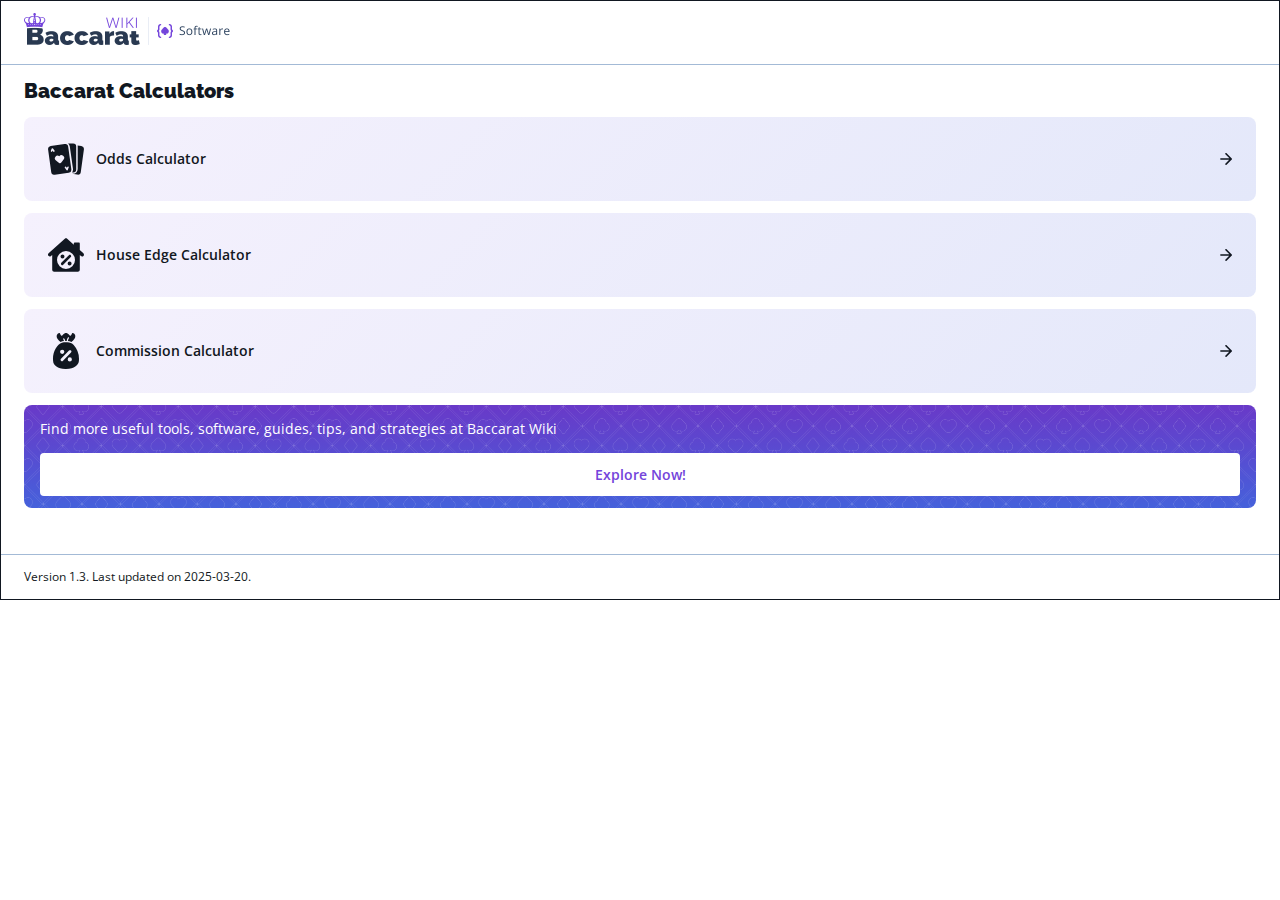
<file: baccarat-calculator/index.html>
<!DOCTYPE html>
<html lang="en">
<head>
    <meta charset="UTF-8">
    <meta name="viewport" content="width=device-width, initial-scale=1.0">
    <title>Baccarat Calculators</title>
    <link rel="preconnect" href="https://fonts.googleapis.com">
    <link rel="preconnect" href="https://fonts.gstatic.com" crossorigin>

    <link href="https://fonts.googleapis.com/css2?family=Open+Sans:ital,wght@0,400..600;1,400&family=Raleway:wght@900&display=swap" rel="stylesheet">

    <link rel="stylesheet" href="style.css">

    <script src="common.js" defer></script>
</head>
<body>
    <svg
        xmlns="http://www.w3.org/2000/svg"
        xmlns:xlink="http://www.w3.org/1999/xlink"
        style="position: absolute; width: 0; height: 0"
        aria-hidden="true"
    >
        <symbol id="icon-odds" fill="none" viewBox="0 0 36 36">
            <path fill="currentColor" d="m33.3 5-3.7-.5.1 1v22.6a4.7 4.7 0 0 1-4.7 4.7h-1l5.2.8a3.1 3.1 0 0 0 3.6-2.7l3.1-22.4A3.1 3.1 0 0 0 33.3 5Z"/>
            <path fill="currentColor" d="M25 2.4h-5a4.7 4.7 0 0 1 1.8 3L25 28c.1 1.2-.2 2.4-.9 3.4h1a3.1 3.1 0 0 0 3.1-3.2V5.5a3.1 3.1 0 0 0-3-3.1Zm-1.7 25.7L20.2 5.7A3.1 3.1 0 0 0 16.6 3L2.7 5A3.1 3.1 0 0 0 .1 8.5L3.2 31a3.1 3.1 0 0 0 3.6 2.7l13.9-2a3.1 3.1 0 0 0 2.6-3.5Zm-17-17.4a.8.8 0 0 1-1.1-.2l-.6-.9-.4 1a.8.8 0 0 1-1.4-.5l.8-2.4A.8.8 0 0 1 5 7.5l1.5 2.1a.8.8 0 0 1-.2 1.1Zm9.3 7.8-2.3 3.1a1.6 1.6 0 0 1-2.2.3L8 19.6a2.7 2.7 0 1 1 3.3-4.4 2.7 2.7 0 1 1 4.3 3.3Zm5 8-.8 2.4a.8.8 0 0 1-1.4.2L17 27a.8.8 0 1 1 1.3-.9l.6.9.4-1a.8.8 0 0 1 1.5.5Z"/>
        </symbol>
        <symbol id="icon-house-edge" fill="none" viewBox="0 0 36 36">
            <path fill="currentColor" d="m35.4 16.3-3.6-3.2V6.4c0-.5-.4-1-1-1h-4a1 1 0 0 0-1 1v1.3l-6.6-6c-.7-.6-1.7-.6-2.4 0L.6 16.3A1.8 1.8 0 0 0 3 19l1.2-1v14.8c0 1 .9 2 2 2h23.6c1.1 0 2-1 2-2V18l1.1 1c.4.3.8.5 1.2.5 1.7 0 2.5-2 1.3-3.2ZM18 32a8.9 8.9 0 1 1 0-18 8.9 8.9 0 0 1 0 18Z"/>
            <path fill="currentColor" d="M14.5 21.4a2 2 0 1 0 0-4 2 2 0 0 0 0 4Zm7.1 7.1a2 2 0 1 0 0-4 2 2 0 0 0 0 4Zm1.2-10.3c-.5-.5-1.4-.5-1.9 0l-7.6 7.6c-.5.5-.5 1.4 0 1.9a1.3 1.3 0 0 0 1.9 0l7.6-7.6c.5-.5.5-1.3 0-1.9Z"/>
        </symbol>
        <symbol id="icon-commission" fill="none" viewBox="0 0 36 36">
            <path fill="currentColor" d="M12.6 8.9c1-.5 2.2-.8 3.4-.8-.1-.6-.4-1.2-.7-1.8a.6.6 0 0 1 .9-.8l.1.2c.5.7.8 1.5 1 2.4h1.4c0-1.3.5-2.5 1.2-3.6a.6.6 0 0 1 1 .7c-.5.9-.9 1.8-1 2.9 1.2 0 2.4.3 3.5.8 3.4-2.3 4.5-5 3.6-7.2A3.5 3.5 0 0 0 24.7 0a.6.6 0 0 0-.7.5c-.2.5-.8 2-1.7 2.3a.3.3 0 0 1-.3 0l-1.4-1.5a3.6 3.6 0 0 0-5.2 0L14 2.7a.3.3 0 0 1-.3.1C12.8 2.5 12.2 1 12 .5a.6.6 0 0 0-.7-.5A3.5 3.5 0 0 0 9 1.7C8 4 9.2 6.6 12.6 9Z"/>
            <path fill="currentColor" fill-rule="evenodd" d="M22.9 10c1 .4 2 1.1 2.8 2a21 21 0 0 1 5.2 15.8c0 .6-.2 1.3-.4 1.9C29.7 31.6 27 36 18 36c-8.8.1-12-4.4-12.6-6.3-1.9-8.6 3-18.6 8.6-20 1-.4 2.7-.4 4-.4h1.4c1.1 0 2.3.2 3.4.7Zm-8.7 11a2.1 2.1 0 1 0 0-4.3 2.1 2.1 0 0 0 0 4.3Zm7.6 7.5a2.1 2.1 0 1 0 0-4.2 2.1 2.1 0 0 0 0 4.2Zm1.2-11c-.5-.5-1.4-.5-2 0l-8 8.2c-.6.5-.6 1.4 0 2a1.4 1.4 0 0 0 2 0l8-8.1c.6-.6.6-1.5 0-2Z" clip-rule="evenodd"/>
        </symbol>
        <symbol id="icon-arrow" fill="none" viewBox="0 0 12 12">
            <path fill="currentColor" d="m6.6 11.8 5.2-5.2c.3-.4.3-.8 0-1.1L6.6.2a.8.8 0 0 0-1.2 1.1l4 4H.7a.8.8 0 0 0 0 1.5h8.5l-3.9 3.9a.8.8 0 0 0 1.2 1Z"/>
        </symbol>
        <symbol id="icon-caret" fill="none" viewBox="0 0 14 8">
            <path fill="#111721" d="m13.8 1.3-6 6.4a1 1 0 0 1-1.6 0l-6-6.4A.8.8 0 0 1 .7 0h12.6c.6 0 1 .8.5 1.3Z"/>
        </symbol>
    </svg>
    <header class="container">
        <a href="https://baccarat.wiki/" class="external">
            <img width="207" src="images/logo.png" alt="Baccarat Calculator logo">
        </a>
    </header>
    <main class="container">
        <h1>Baccarat Calculators</h1>

        <a href="odds.html" class="chapter-link">
            <span class="chapter-icon">
                <svg width="36" height="36">
                    <use xlink:href="#icon-odds"></use>
                    🃏%
                </svg>
            </span>
            <span class="chapter-title">
                Odds Calculator
            </span>
            <span class="chapter-arrow">
                <svg width="12" height="12">
                    <use xlink:href="#icon-arrow"></use>
                    ➡
                </svg>
            </span>
        </a>
        <a href="house-edge.html" class="chapter-link">
            <span class="chapter-icon">
                <svg width="36" height="36">
                    <use xlink:href="#icon-house-edge"></use>
                    🏠%
                </svg>
            </span>
            <span class="chapter-title">
                House Edge Calculator
            </span>
            <span class="chapter-arrow">
                <svg width="12" height="12">
                    <use xlink:href="#icon-arrow"></use>
                    ➡
                </svg>
            </span>
        </a>
        <a href="commission.html" class="chapter-link">
            <span class="chapter-icon">
                <svg width="36" height="36">
                    <use xlink:href="#icon-commission"></use>
                    💰%
                </svg>
            </span>
            <span class="chapter-title">
                Commission Calculator
            </span>
            <span class="chapter-arrow">
                <svg width="12" height="12">
                    <use xlink:href="#icon-arrow"></use>
                    ➡
                </svg>
            </span>
        </a>

        <div class="tiled">
            <p>
                Find more useful tools, software, guides, tips, and strategies at Baccarat Wiki
            </p>
            <a href="https://baccarat.wiki/" class="btn external">
                Explore Now!
            </a>
        </div>
    </main>
    <footer class="container">
        Version 1.3. Last updated on 2025-03-20.
    </footer>
</body>
</html>
</file>
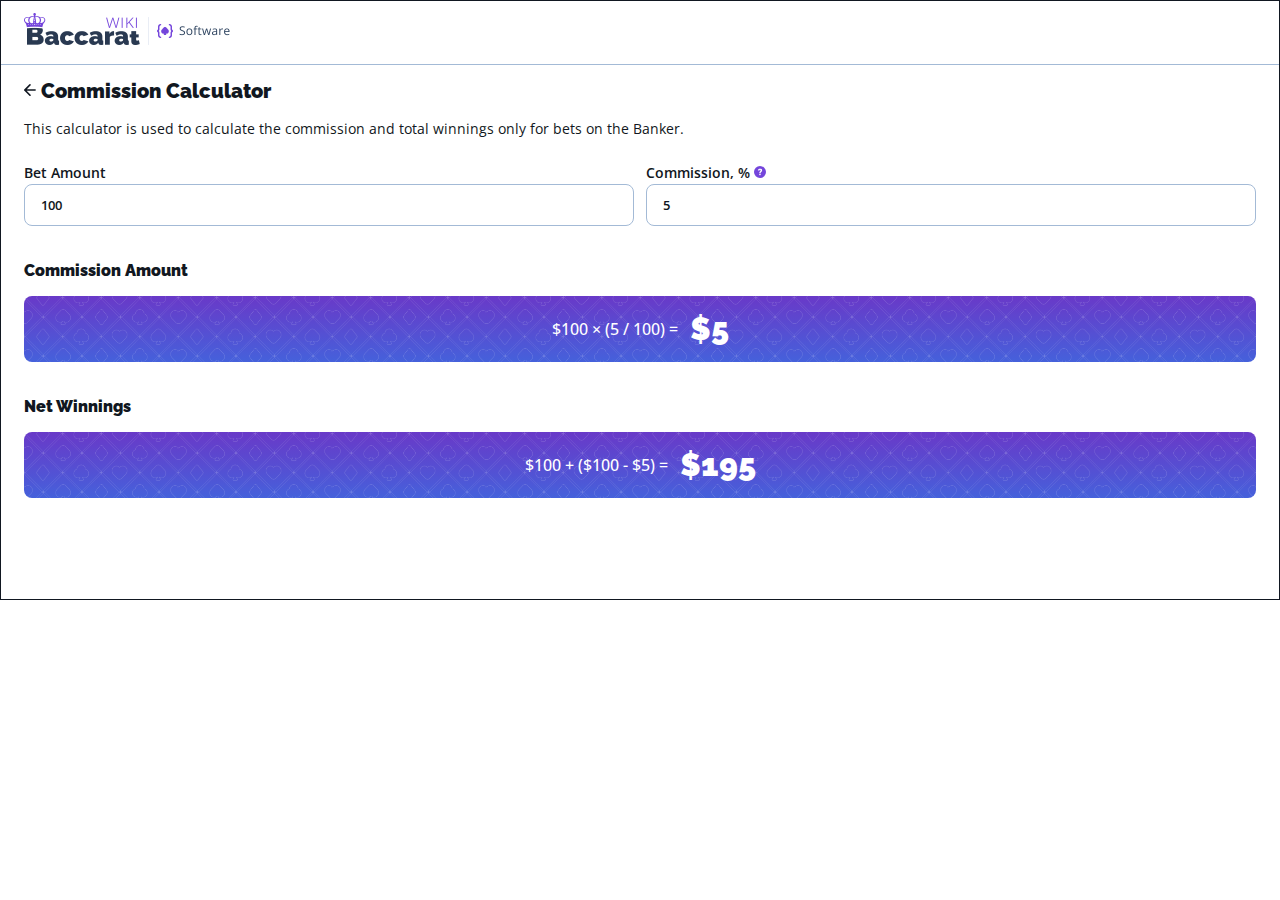
<file: baccarat-calculator/commission.html>
<!DOCTYPE html>
<html lang="en">
<head>
    <meta charset="UTF-8">
    <meta name="viewport" content="width=device-width, initial-scale=1.0">
    <title>Commission Calculator</title>
    <link rel="preconnect" href="https://fonts.googleapis.com">
    <link rel="preconnect" href="https://fonts.gstatic.com" crossorigin>

    <link href="https://fonts.googleapis.com/css2?family=Open+Sans:ital,wght@0,400..600;1,400&family=Raleway:wght@900&display=swap" rel="stylesheet">

    <link rel="stylesheet" href="style.css">

    <script src="common.js" defer></script>
    <script src="commission.js" defer></script>
</head>
<body>
    <svg
        xmlns="http://www.w3.org/2000/svg"
        xmlns:xlink="http://www.w3.org/1999/xlink"
        style="position: absolute; width: 0; height: 0"
        aria-hidden="true"
    >
        <symbol id="icon-arrow" fill="none" viewBox="0 0 12 12">
            <path fill="currentColor" d="m6.6 11.8 5.2-5.2c.3-.4.3-.8 0-1.1L6.6.2a.8.8 0 0 0-1.2 1.1l4 4H.7a.8.8 0 0 0 0 1.5h8.5l-3.9 3.9a.8.8 0 0 0 1.2 1Z"/>
        </symbol>
        <symbol id="icon-caret" fill="none" viewBox="0 0 14 8">
            <path fill="#111721" d="m13.8 1.3-6 6.4a1 1 0 0 1-1.6 0l-6-6.4A.8.8 0 0 1 .7 0h12.6c.6 0 1 .8.5 1.3Z"/>
        </symbol>
        <symbol id="icon-question" fill="none" viewBox="0 0 12 12">
            <path fill="#7445DB" d="M6 0a6 6 0 1 0 0 12A6 6 0 0 0 6 0Zm.5 9.1c-.1.2-.3.2-.5.2-.3 0-.5 0-.6-.2a.7.7 0 0 1-.3-.5l.3-.6.6-.2c.2 0 .4 0 .5.2l.3.6c0 .2-.1.4-.3.5Zm1.5-4-.5.6-.5.5c-.2.2-.3.3-.3.5l-.1.5H5.3l.1-1 .5-.7.5-.5.2-.5c0-.4-.2-.7-.6-.7l-.4.2-.2.6H3.9c0-.6.2-1.1.6-1.4.3-.4.8-.5 1.5-.5s1.2.1 1.6.4c.3.3.5.8.5 1.3l-.1.7Z"/>
        </symbol>  
    </svg>
    <header class="container">
        <a href="https://baccarat.wiki/" class="external">
            <img width="207" src="images/logo.png" alt="Baccarat Calculator logo">
        </a>
    </header>
    <main class="container">
        <h1>
            <a href="index.html">
                <span class="back-arrow">
                    <svg width="12" height="12">
                        <use xlink:href="#icon-arrow"></use>
                        ⬅
                    </svg>
                </span>
                Commission Calculator
            </a>
        </h1>

        <p>This calculator is used to calculate the commission and total winnings only for bets on the Banker.</p>

        <form method="get" id="comm-form">
            <div class="hands-select">
                <div class="form-element">
                    <label for="comm-amount">Bet Amount</label>
                    <input type="text" id="comm-amount" name="amount" value="100">
                </div>
                <div class="form-element">
                    <label for="comm-commission" data-tooltip="Enter the commission percentage charged on Banker bets, typically 5%">
                        Commission, %
                        <svg width="12" height="12">
                            <use xlink:href="#icon-question"></use>
                            ?
                        </svg>
                    </label>
                    <input type="text" id="comm-commission" name="commission" value="5">
                </div>
            </div>
        </form>

        <div id="comm-result">
            <div class="comm-result-item">
                <h2>Commission Amount</h2>
                <div class="tiled tiled-results" id="comm-commission-amount">
                    <span class="tiled-label">$100 × (5 / 100) =</span>
                    <span id="prob-value" class="tiled-value">$5</span>
                </div>
            </div>
            <div class="comm-result-item">
                <h2>Net Winnings</h2>
                <div class="tiled tiled-results" id="comm-net-winning">
                    <span class="tiled-label">$100 + ($100 - $5) =</span>
                    <span id="prob-value" class="tiled-value">$195</span>
                </div>
            </div>
        </div>
    </main>
</body>
</html>
</file>
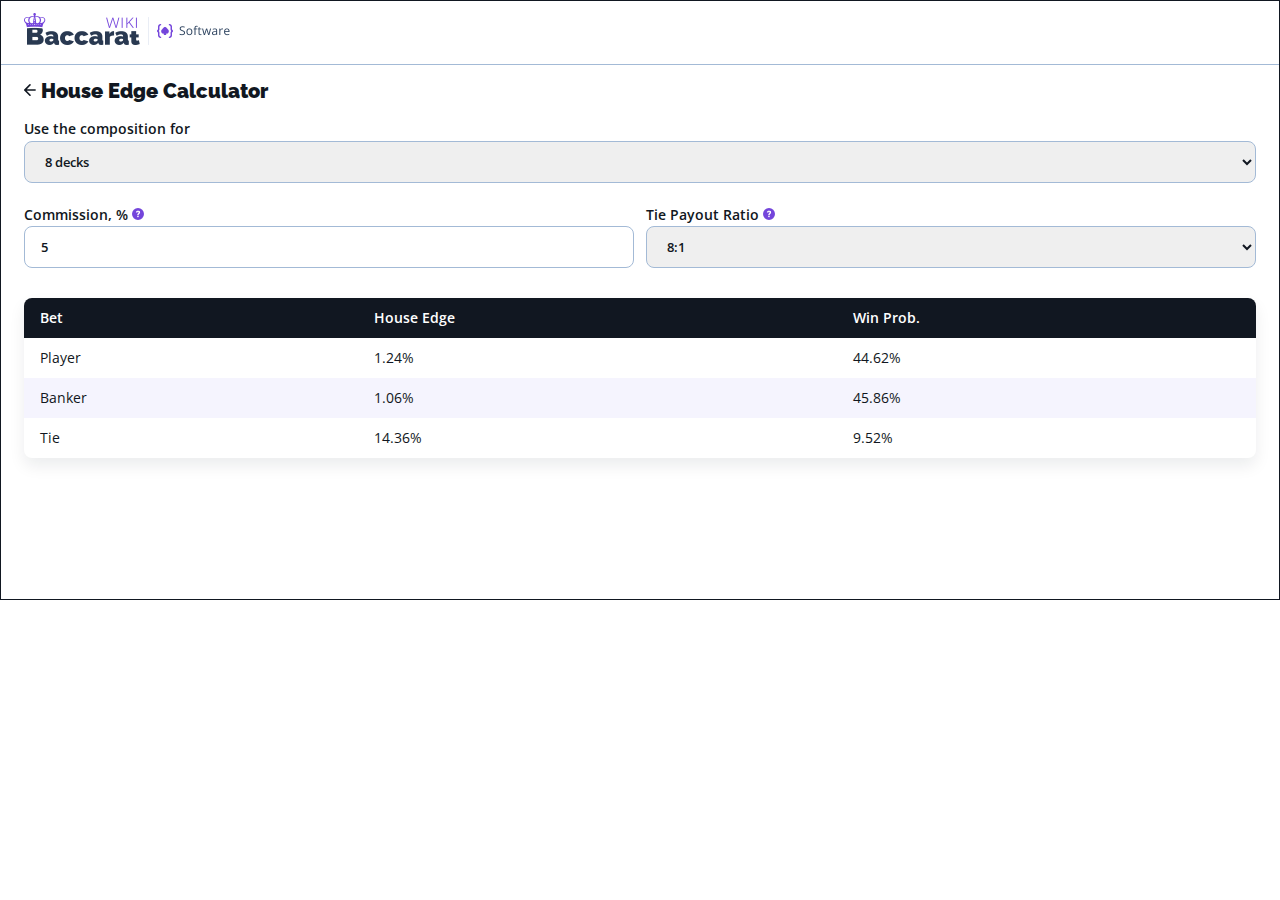
<file: baccarat-calculator/house-edge.html>
<!DOCTYPE html>
<html lang="en">
<head>
    <meta charset="UTF-8">
    <meta name="viewport" content="width=device-width, initial-scale=1.0">
    <title>House Edge Calculator</title>
    <link rel="preconnect" href="https://fonts.googleapis.com">
    <link rel="preconnect" href="https://fonts.gstatic.com" crossorigin>

    <link href="https://fonts.googleapis.com/css2?family=Open+Sans:ital,wght@0,400..600;1,400&family=Raleway:wght@900&display=swap" rel="stylesheet">

    <link rel="stylesheet" href="style.css">

    <script src="common.js" defer></script>
    <script src="house-edge.js" defer></script>
</head>
<body>
    <svg
        xmlns="http://www.w3.org/2000/svg"
        xmlns:xlink="http://www.w3.org/1999/xlink"
        style="position: absolute; width: 0; height: 0"
        aria-hidden="true"
    >
        <symbol id="icon-arrow" fill="none" viewBox="0 0 12 12">
            <path fill="currentColor" d="m6.6 11.8 5.2-5.2c.3-.4.3-.8 0-1.1L6.6.2a.8.8 0 0 0-1.2 1.1l4 4H.7a.8.8 0 0 0 0 1.5h8.5l-3.9 3.9a.8.8 0 0 0 1.2 1Z"/>
        </symbol>
        <symbol id="icon-caret" fill="none" viewBox="0 0 14 8">
            <path fill="#111721" d="m13.8 1.3-6 6.4a1 1 0 0 1-1.6 0l-6-6.4A.8.8 0 0 1 .7 0h12.6c.6 0 1 .8.5 1.3Z"/>
        </symbol>
        <symbol id="icon-question" fill="none" viewBox="0 0 12 12">
            <path fill="#7445DB" d="M6 0a6 6 0 1 0 0 12A6 6 0 0 0 6 0Zm.5 9.1c-.1.2-.3.2-.5.2-.3 0-.5 0-.6-.2a.7.7 0 0 1-.3-.5l.3-.6.6-.2c.2 0 .4 0 .5.2l.3.6c0 .2-.1.4-.3.5Zm1.5-4-.5.6-.5.5c-.2.2-.3.3-.3.5l-.1.5H5.3l.1-1 .5-.7.5-.5.2-.5c0-.4-.2-.7-.6-.7l-.4.2-.2.6H3.9c0-.6.2-1.1.6-1.4.3-.4.8-.5 1.5-.5s1.2.1 1.6.4c.3.3.5.8.5 1.3l-.1.7Z"/>
        </symbol>  
    </svg>
    <header class="container">
        <a href="https://baccarat.wiki/" class="external">
            <img width="207" src="images/logo.png" alt="Baccarat Calculator logo">
        </a>
    </header>
    <main class="container">
        <h1>
            <a href="index.html">
                <span class="back-arrow">
                    <svg width="12" height="12">
                        <use xlink:href="#icon-arrow"></use>
                        ⬅
                    </svg>
                </span>
                House Edge Calculator
            </a>
        </h1>

        <form method="get" id="he-form">
            <div class="form-element">
                <label for="he-decks">Use the composition for</label>
                <select id="he-decks" name="decks">
                    <option value="8">8 decks</option>
                    <option value="7">7 decks</option>
                    <option value="6">6 decks</option>
                    <option value="5">5 decks</option>
                    <option value="4">4 decks</option>
                    <option value="3">3 decks</option>
                    <option value="2">2 decks</option>
                    <option value="1">1 deck</option>
                </select>
            </div>
            <div class="hands-select">
                <div class="form-element">
                    <label for="he-commission" data-tooltip="Enter the commission percentage charged on Banker bets, typically 5%">
                        Commission, %
                        <svg width="12" height="12">
                            <use xlink:href="#icon-question"></use>
                            ?
                        </svg>
                    </label>
                    <input type="text" id="he-commission" name="commission" value="5">
                </div>
                <div class="form-element">
                    <label for="he-tiepays" data-tooltip="Choose the payout ratio for a Tie bet. Standard options are 8:1 or 9:1">
                        Tie Payout Ratio
                        <svg width="12" height="12">
                            <use xlink:href="#icon-question"></use>
                            ?
                        </svg>

                    </label>
                    <select id="he-tiepays" name="tiepays">
                        <option value="8" selected>8:1</option>
                        <option value="9">9:1</option>
                    </select>
                </div>
            </div>
            <!-- <button type="submit" class="btn btn-primary">
                Calculate
            </button> -->
    
        </form>

        <div id="he-result">
            <div class="odds-table-wrap">
                <table class="odds-table" id="he-result-table">
                    <thead>
                        <tr>
                            <th>Bet</th>
                            <th>House Edge</th>
                            <th>Win Prob.</th>
                        </tr>
                    </thead>
                    <tbody>
                        <tr><td colspan="3">Calculating</td></tr>
                    </tbody>
                </table>
            </div>
        </div>
    </main>
</body>
</html>
</file>
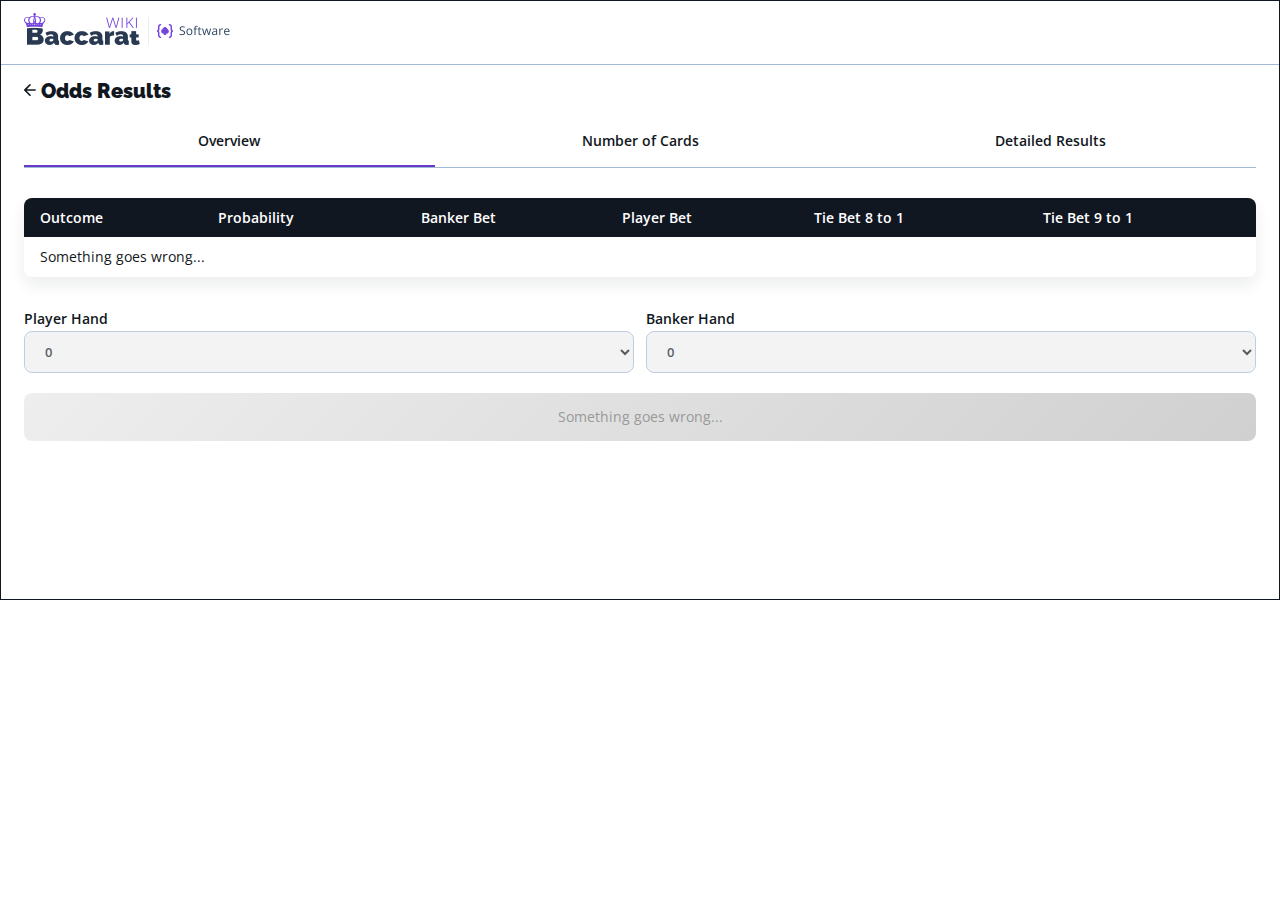
<file: baccarat-calculator/odds-results.html>
<!DOCTYPE html>
<html lang="en">
<head>
    <meta charset="UTF-8">
    <meta name="viewport" content="width=device-width, initial-scale=1.0">
    <title>Baccarat Odds Calculator Results</title>
    <link rel="preconnect" href="https://fonts.googleapis.com">
    <link rel="preconnect" href="https://fonts.gstatic.com" crossorigin>

    <link href="https://fonts.googleapis.com/css2?family=Open+Sans:ital,wght@0,400..600;1,400&family=Raleway:wght@900&display=swap" rel="stylesheet">

    <link rel="stylesheet" href="style.css">

    <script src="data.js"></script>
    <script src="common.js" defer></script>
    <script src="odds-results.js" defer></script>
</head>
<body>
    <svg
        xmlns="http://www.w3.org/2000/svg"
        xmlns:xlink="http://www.w3.org/1999/xlink"
        style="position: absolute; width: 0; height: 0"
        aria-hidden="true"
    >
        <symbol id="icon-arrow" fill="none" viewBox="0 0 12 12">
            <path fill="currentColor" d="m6.6 11.8 5.2-5.2c.3-.4.3-.8 0-1.1L6.6.2a.8.8 0 0 0-1.2 1.1l4 4H.7a.8.8 0 0 0 0 1.5h8.5l-3.9 3.9a.8.8 0 0 0 1.2 1Z"/>
        </symbol>
        <symbol id="icon-caret" fill="none" viewBox="0 0 14 8">
            <path fill="#111721" d="m13.8 1.3-6 6.4a1 1 0 0 1-1.6 0l-6-6.4A.8.8 0 0 1 .7 0h12.6c.6 0 1 .8.5 1.3Z"/>
        </symbol>
    </svg>
    <header class="container">
        <a href="https://baccarat.wiki/" class="external">
            <img width="207" src="images/logo.png" alt="Baccarat Calculator logo">
        </a>
    </header>
    <main class="container">
        <h1>
            <a href="odds.html">
                <span class="back-arrow">
                    <svg width="12" height="12">
                        <use xlink:href="#icon-arrow"></use>
                        ⬅
                    </svg>
                </span>
                Odds Results
            </a>
        </h1>

        <div class="tabs">
            <input type="radio" name="tab" id="tab-1" checked>
            <label for="tab-1">Overview</label>
            <input type="radio" name="tab" id="tab-2">
            <label for="tab-2">Number of Cards</label>
            <input type="radio" name="tab" id="tab-3">
            <label for="tab-3">Detailed Results</label>
        </div>

        <div class="tabs-panel" id="panel-1">
            <div class="odds-table-wrap">
                <table class="odds-table" id="overview-table">
                    <thead>
                        <tr>
                            <th>Outcome</th>
                            <th>Probability</th>
                            <th>Banker Bet</th>
                            <th>Player Bet</th>
                            <th>Tie Bet 8 to 1</th>
                            <th>Tie Bet 9 to 1</th>
                        </tr>
                    </thead>
                    <tbody>
                        <tr><td colspan="6">Calculating</td></tr>
                    </tbody>
                </table>
            </div>

            <div class="hands-select">
                <div class="form-element">
                    <label for="prob-player-hand">Player Hand</label>
                    <select id="prob-player-hand">
                        <option value="0">0</option>
                        <option value="1">1</option>
                        <option value="2">2</option>
                        <option value="3">3</option>
                        <option value="4">4</option>
                        <option value="5">5</option>
                        <option value="6">6</option>
                        <option value="7">7</option>
                        <option value="8">8</option>
                        <option value="9">9</option>
                    </select>
                </div>
                <div class="form-element">
                    <label for="prob-banker-hand">Banker Hand</label>
                    <select id="prob-banker-hand">
                        <option value="0">0</option>
                        <option value="1">1</option>
                        <option value="2">2</option>
                        <option value="3">3</option>
                        <option value="4">4</option>
                        <option value="5">5</option>
                        <option value="6">6</option>
                        <option value="7">7</option>
                        <option value="8">8</option>
                        <option value="9">9</option>
                    </select>
                </div>
            </div>

            <div class="tiled tiled-results">
                <span class="tiled-label">Hands Probability:</span>
                <span id="prob-value" class="tiled-value">0%</span>
            </div>
    
        </div>
        <div class="tabs-panel" id="panel-2">
            <div class="odds-table-wrap">
                <table class="odds-table" id="numbers-table">
                    <thead>
                        <tr>
                            <th>Banker Hand</th>
                            <th>Player Hand</th>
                            <th>Total</th>
                            <th>Combinations</th>
                            <th>Probability</th>
                        </tr>
                    </thead>
                    <tbody>
                        <tr><td colspan="5">Calculating</td></tr>
                    </tbody>
                </table>
            </div>

            <p class="filled-field-label">Total Combinations</p>
            <div class="filled-field" id="numbers-total">0</div>
        </div>
        <div class="tabs-panel" id="panel-3">
            <div class="hands-select">
                <div class="form-element">
                    <label for="detailed-player-hand">Player Hand</label>
                    <select id="detailed-player-hand">
                        <option value="0">0</option>
                        <option value="1">1</option>
                        <option value="2">2</option>
                        <option value="3">3</option>
                        <option value="4">4</option>
                        <option value="5">5</option>
                        <option value="6">6</option>
                        <option value="7">7</option>
                        <option value="8">8</option>
                        <option value="9">9</option>
                    </select>
                </div>
                <div class="form-element">
                    <label for="detailed-banker-hand">Banker Hand</label>
                    <select id="detailed-banker-hand">
                        <option value="0">0</option>
                        <option value="1">1</option>
                        <option value="2">2</option>
                        <option value="3">3</option>
                        <option value="4">4</option>
                        <option value="5">5</option>
                        <option value="6">6</option>
                        <option value="7">7</option>
                        <option value="8">8</option>
                        <option value="9">9</option>
                    </select>
                </div>
            </div>

            <p class="filled-field-label">Natural</p>
            <div class="filled-field" id="detailed-natural">?</div>

            <p class="filled-field-label">Combinations</p>
            <div class="filled-field" id="detailed-combinations">0</div>

            <div class="tiled tiled-results">
                <span class="tiled-label">Probability:</span>
                <span  class="tiled-value" id="detailed-probability">0%</span>
            </div>

        </div>
    

    </main>
</body>
</html>
</file>
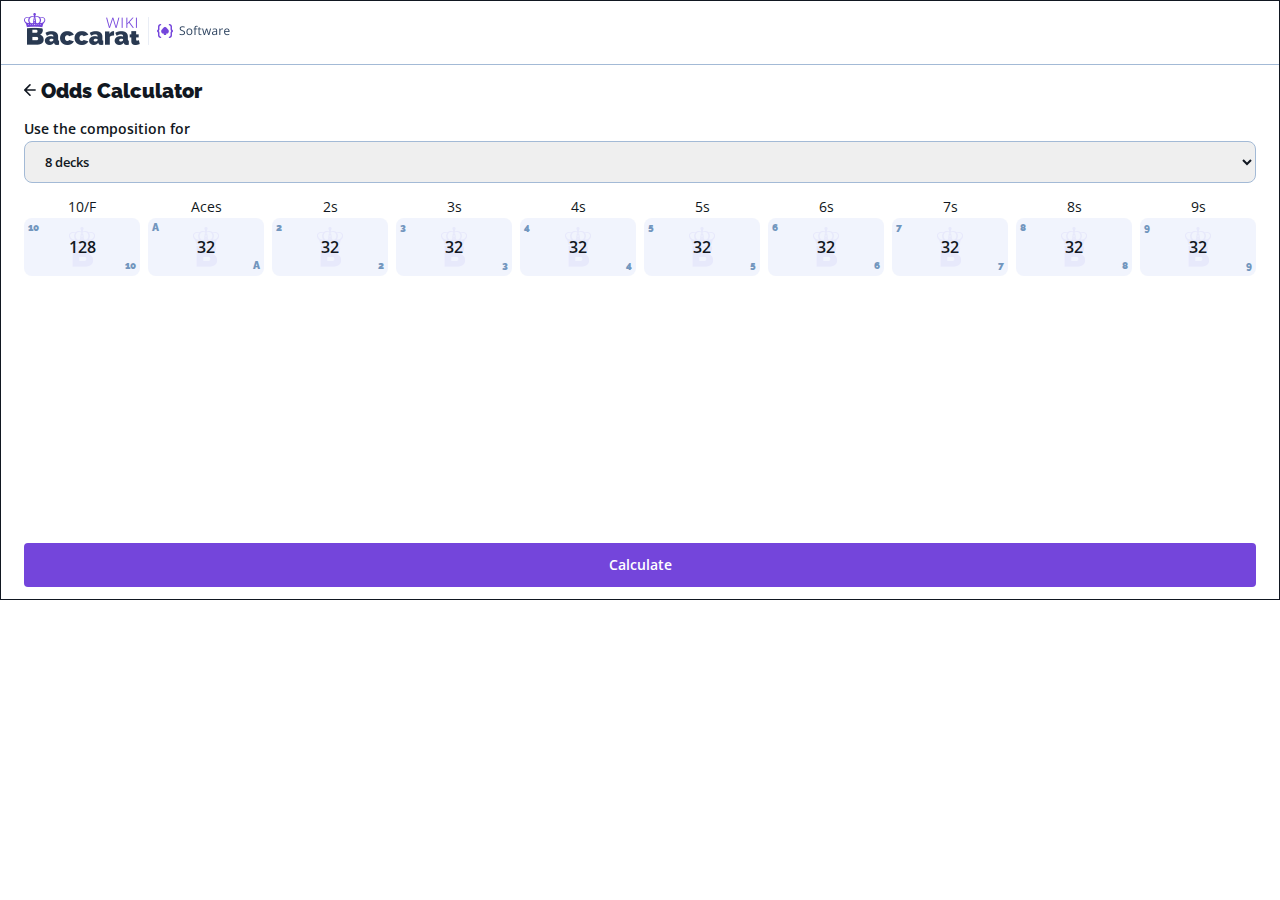
<file: baccarat-calculator/odds.html>
<!DOCTYPE html>
<html lang="en">
<head>
    <meta charset="UTF-8">
    <meta name="viewport" content="width=device-width, initial-scale=1.0">
    <title>Baccarat Odds Calculator</title>
    <link rel="preconnect" href="https://fonts.googleapis.com">
    <link rel="preconnect" href="https://fonts.gstatic.com" crossorigin>

    <link href="https://fonts.googleapis.com/css2?family=Open+Sans:ital,wght@0,400..600;1,400&family=Raleway:wght@900&display=swap" rel="stylesheet">

    <link rel="stylesheet" href="style.css">

    <script src="common.js" defer></script>
    <script src="odds.js" defer></script>
</head>
<body>
    <svg
        xmlns="http://www.w3.org/2000/svg"
        xmlns:xlink="http://www.w3.org/1999/xlink"
        style="position: absolute; width: 0; height: 0"
        aria-hidden="true"
    >
        <symbol id="icon-arrow" fill="none" viewBox="0 0 12 12">
            <path fill="currentColor" d="m6.6 11.8 5.2-5.2c.3-.4.3-.8 0-1.1L6.6.2a.8.8 0 0 0-1.2 1.1l4 4H.7a.8.8 0 0 0 0 1.5h8.5l-3.9 3.9a.8.8 0 0 0 1.2 1Z"/>
        </symbol>
        <symbol id="icon-caret" fill="none" viewBox="0 0 14 8">
            <path fill="#111721" d="m13.8 1.3-6 6.4a1 1 0 0 1-1.6 0l-6-6.4A.8.8 0 0 1 .7 0h12.6c.6 0 1 .8.5 1.3Z"/>
        </symbol>
    </svg>
    <header class="container">
        <a href="https://baccarat.wiki/" class="external">
            <img width="207" src="images/logo.png" alt="Baccarat Calculator logo">
        </a>
    </header>
    <main class="container">
        <h1>
            <a href="index.html">
                <span class="back-arrow">
                    <svg width="12" height="12">
                        <use xlink:href="#icon-arrow"></use>
                        ⬅
                    </svg>
                </span>
                Odds Calculator
            </a>
        </h1>

        <form action="odds-results.html" method="get" id="odds-form">
            <div class="form-element">
                <label for="odds-form-decks">Use the composition for</label>
                <select id="odds-form-decks" name="decks">
                    <option value="8">8 decks</option>
                    <option value="7">7 decks</option>
                    <option value="6">6 decks</option>
                    <option value="5">5 decks</option>
                    <option value="4">4 decks</option>
                    <option value="3">3 decks</option>
                    <option value="2">2 decks</option>
                    <option value="1">1 deck</option>
                </select>
            </div>
        </form>

        <div class="cards-count" id="cards-count">
        </div>
    </main>
    <aside class="container">
        <button type="submit" form="odds-form" class="btn btn-primary">
            Calculate
            <span class="btn-arrow">
                <svg width="12" height="12">
                    <use xlink:href="#icon-arrow"></use>
                    ➡
                </svg>
            </span>
        </button>
    </aside>
</body>
</html>
</file>
<file: baccarat-calculator/style.css>
:root {
    --default-bg: white;
    --default-text-color: #111721;
    --secondary-text-color: #7445DB;

    --color-stop-1: #6939C8;
    --color-stop-2: #4561DB;
    --color-stop-muted-1: #f5f1fd;
    --color-stop-muted-2: #e4e8fa;

    --color-neutral-1: #A3BAD6;
    --color-neutral-2: #F1F4FD;
    --color-neutral-3: #7296BE;
    --color-neutral-4: #f5f4fe;

    --default-font-family: "Open Sans", system-ui, -apple-system, BlinkMacSystemFont, 'Segoe UI', Roboto, Oxygen, Ubuntu, Cantarell, 'Helvetica Neue', sans-serif;
    --secondary-font-family: Raleway, "Open Sans", system-ui, -apple-system, BlinkMacSystemFont, 'Segoe UI', Roboto, Oxygen, Ubuntu, Cantarell, 'Helvetica Neue', sans-serif;

    --full-borr: 8px;
    --half-borr: 4px;

    --default-shadow: rgba(17,23,33,.08);

    --scrollbar-color-thumb: var(--secondary-text-color);
    --scrollbar-color-track: rgba(255,255,255,0);
    --scrollbar-width: thin;
    --scrollbar-width-legacy: 0.5rem;
}

*, *::before, *::after {
    box-sizing: border-box;
}

@supports (scrollbar-width: auto) {
    * {
      scrollbar-color: var(--scrollbar-color-track) var(--scrollbar-color-track);
      scrollbar-width: none;
    }
    main * {
        scrollbar-width: var(--scrollbar-width);
    }
    main *:hover {
      scrollbar-color: var(--scrollbar-color-thumb) var(--scrollbar-color-track);
    }
}
@supports selector(::-webkit-scrollbar) {
    *:hover {
      --safari-fix: ; /* This custom property forces Safari to re-render the scrollbars on hover */
    }
    *::-webkit-scrollbar-thumb {
      background: transparent;
    }
    *::-webkit-scrollbar-track {
      background: transparent;
    }
    *:hover::-webkit-scrollbar-thumb {
      background: var(--scrollbar-color-thumb);
    }
    *:hover::-webkit-scrollbar-track {
      background: var(--scrollbar-color-track);
    }
    *::-webkit-scrollbar {
      max-width: 0;
      max-height: 0;
    }
    main *::-webkit-scrollbar {
      max-width: var(--scrollbar-width-legacy);
      max-height: var(--scrollbar-width-legacy);
    }
  }

html {
    margin: 0; padding: 0;
    font-size: 14px;
    -webkit-tap-highlight-color: rgba(0,0,0,0);
    -ms-text-size-adjust: 100%;
    -webkit-text-size-adjust: 100%;
    -webkit-font-smoothing: antialiased;
    -moz-osx-font-smoothing: grayscale;
}
body {
    min-width: 360px;
    min-height: 600px;
    margin: 0; padding: 0;
    border: 1px solid;
    font-size: 1em;
    font-weight: 400;
    font-family: var(--default-font-family);
    color: var(--default-text-color);
    line-height: 1.7;
    display: flex;
    flex-direction: column;
}
body>header, body>footer, body>aside {
    flex: 0;
}
body>main {
    flex: 1;
}
header {
    border-bottom: 1px solid var(--color-neutral-1);
}
footer {
    border-top: 1px solid  var(--color-neutral-1);
    font-size: 12px;
}
p {
    margin: 0 0 12px 0;
}
h1 {
    font-size: 20px;
    padding: 0; margin: 0 0 12px 0;
    font-weight: 900;
    font-family: var(--secondary-font-family);
    color: var(--default-text-color);
    line-height: 1.4;
}
h1 a {
    color: inherit;
    text-decoration: none;
}
h1 a:hover {
    color: var(--secondary-text-color);
}
h2 {
    font-size: 16px;
    padding: 0; margin: 0 0 12px 0;
    font-weight: 900;
    font-family: var(--secondary-font-family);
    color: var(--default-text-color);
    line-height: 1.6;
}
img {
    border: 0 none;
    display: inline-block;
}
.container {
    padding: 12px 23px;
}
.tiled {
    padding: 12px 16px;
    background-image:url(images/decor.png), linear-gradient(var(--color-stop-1), var(--color-stop-2));
    background-size: 154px 39px, auto;
    border-radius: var(--full-borr);
    color: var(--default-bg);
}
.btn {
    border-radius:  var(--half-borr);
    display: block;
    padding: 10px;
    text-decoration: none;
    border: 0 none;
    background: none;
    font-family: inherit;
    font-size: inherit;
    line-height: inherit;
    cursor: pointer;
}
.tiled .btn {
    background: var(--default-bg);
    text-align: center;
    color: var(--secondary-text-color);
    font-weight: 600;
}
.btn-primary {
    width: 100%;
    background: var(--secondary-text-color);
    text-align: center;
    color: var(--default-bg);
    font-weight: 600;
}
.btn-arrow {
    display: none;
}
.btn:hover .btn-arrow {
    display: inline;
}
.chapter-link {
    display: flex;
    justify-content: center;
    align-items: center;
    padding: 24px;
    margin: 0 0 12px 0;
    border-radius: var(--full-borr);
    background: linear-gradient(135deg, var(--color-stop-muted-1), var(--color-stop-muted-2));
    color: var(--default-text-color);
    text-decoration: none;
}
.chapter-link:hover, .chapter-link:active {
    color: var(--secondary-text-color);
}
.chapter-icon, .chapter-arrow {
    flex: 0;
}
.chapter-icon svg, .chapter-arrow svg {
    display: block;
}
.chapter-title {
    flex: 1;
    padding-left: 12px;
    font-weight: 600;
}
.disabled {
    pointer-events: none;
    background: linear-gradient(135deg, #eeeeee, #d0d0d0);
    color: #999999;
}
.back-arrow {
    display: inline-block;
    transform: rotate(180deg);
}
.form-element label {
    display: block;
    font-weight: 600;
}
.form-element select, .form-element input[type="text"] {
    display: block;
    position: relative;
    width: 100%;
    font-family: inherit;
    font-weight: 600;
    color: inherit;
    padding: 10px 16px;
    border-radius: var(--full-borr);
    border: 1px solid  var(--color-neutral-1);
}
.form-element select:focus, .form-element input[type="text"]:focus {
    outline: none;
}
.form-element input[type="text"] {
    padding: 11px 16px;
}
.form-element select option {
    font-family: inherit;
    font-weight: 600;
    color: inherit;
}

.cards-count {
    margin: 12px 0 0 0;
    display: grid;
    gap: 8px;
    grid-template-columns: repeat(auto-fit, minmax(56px, 1fr));
}
.card-count--label {
    text-align: center;
}
.card-count--count {
    position: relative;
    padding: 16px 0;
    background-color: var(--color-neutral-2);
    background-image: url(images/logo-watermark.png);
    background-size: 32px auto;
    background-position: 50% 50%;
    background-repeat: no-repeat;
    border-radius: var(--full-borr);
    font-weight: 600;
    font-size: 16px;
    line-height: 26px;
    text-align: center;
}
.card-count--count::before, .card-count--count::after {
    display: block;
    position: absolute;
    content: attr(data-value);
    font-size: 10px;
    line-height: 12px;
    font-weight: 900;
    font-family: var(--secondary-font-family);
    color: var(--color-neutral-3);
}
.card-count--count::before {
    top: 4px; left: 4px;
}
.card-count--count::after {
    bottom: 4px; right: 4px;
}

.tabs {
    display: flex;
    overflow: auto;
    border-bottom: 1px solid  var(--color-neutral-1);
    font-weight: 600;
    text-align: center;
}
.tabs input[type="radio"] {
    position: absolute;
    opacity: 0;
    z-index: -1;
}
.tabs label {
    flex: 1 0 104px;
    padding: 12px;
    position: relative;
    white-space: nowrap;
    cursor: pointer;
}
.tabs input[type="radio"]:checked + label {
    border-bottom: 2px solid  var(--color-stop-1);
}

.tabs-panel {
    display: none;
}
.tabs:has(#tab-1:checked) ~ #panel-1 {display: block;}
.tabs:has(#tab-2:checked) ~ #panel-2 {display: block;}
.tabs:has(#tab-3:checked) ~ #panel-3 {display: block;}

.odds-table-wrap {
    margin: 30px 0;
    overflow: auto;
    border-radius: var(--full-borr);
    box-shadow: 0 8px 16px 0 var(--default-shadow);
}
.odds-table {
    width: auto;
    min-width: 100%;
    border-collapse: collapse;
}
.odds-table td, .odds-table th {
    padding: 8px 16px;
    white-space: nowrap;
    text-align: left;
}
.odds-table thead th {
    background: var(--default-text-color);
    color: var(--default-bg);
    font-weight: 600;
}
.odds-table tbody tr:nth-child(even) td {
    background: var(--color-neutral-4);
}
.hands-select {
    margin: 20px 0;
    width: 100%;
    display: flex;
    gap: 12px;
}
.hands-select .form-element {
    flex: 0 1 50%;
}
.tiled-results {
    display: flex;
    justify-content: center;
    align-items: center;
    gap: 12px;
}
.tiled-label {
    font-weight: 500;
    font-size: 16px;
    line-height: 24px;
    font-weight: 500;
}
.tiled-value {
    font-size: 32px;
    line-height: 42px;
    font-weight: 900;
    font-family: var(--secondary-font-family);
}
.filled-field-label {
    font-weight: 500;
    font-size: 16px;
    line-height: 24px;
    font-weight: 500;
}
.filled-field {
    background: var(--color-neutral-2);
    border-radius: var(--full-borr);
    padding: 16px;
    font-weight: 600;
    margin: 0 0 24px 0;
}

[data-tooltip] {
    cursor: pointer;
    position: relative;
}

[data-tooltip]:hover::after {
    content: attr(data-tooltip);
    position: absolute;
    display: flex;
    justify-content: center;
    align-items: center;
    z-index: 999;
    bottom: 2em;
    padding: 12px;
    max-width: 312px;
    height: auto;
    background: var(--default-text-color);
    color: var(--default-bg);
    border-radius: 8px;
    font-size: 12px;
    line-height: 18px;
    font-weight: 400;
}
[data-tooltip]:hover::before {
    content: '';
    position: absolute;
    bottom: 1em; left: 2em;
    z-index: 998;
    background: var(--default-text-color);
    color: var(--default-bg);
    width: 2em; height: 2em;
    transform: rotate(45deg);
}
#he-result {
    display: none;
}
#he-result.visible {
    display: block;
}
.comm-result-item {
    margin: 32px 0 0 0;
}
</file>
